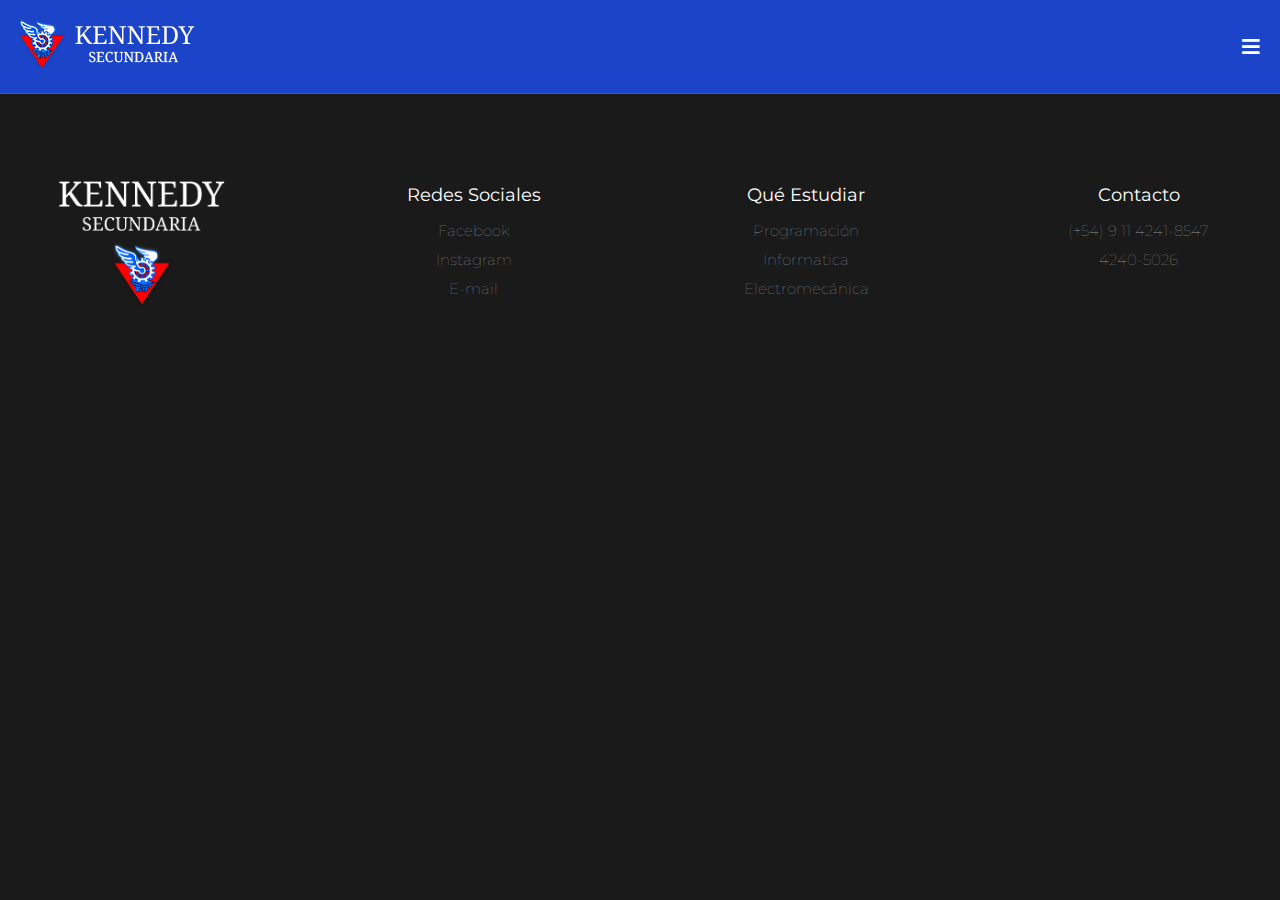
<file: index.html>
<!DOCTYPE html>
<html lang="es" dir="ltr">
 <head>
   <meta charset="utf-8">
   <meta name="viewport" content="width=device-width, initial-scale=1.0">
   <title>John F. Kennedy</title>
   <link rel="icon" href="img/logo0.png">
   <link rel="stylesheet" href="general.css">
   <link rel="stylesheet" href="https://cdnjs.cloudflare.com/ajax/libs/font-awesome/5.15.1/css/all.min.css">
   <script src="https://cdnjs.cloudflare.com/ajax/libs/jquery/3.5.1/jquery.min.js" charset="utf-8"></script>
 </head>
 <body>
    <header>
        <div class="menu-btn">
            <div class="menu-img">
              <img src="img/logo.png" alt="">
            </div>
            <i class="fas fa-bars"></i>
            
          </div>
          <div class="side-bar">
            <div class="close-btn">
              <i class="fas fa-times"></i>
            </div>
            <div class="menu">
              <div class="item"><a href="#"><i class="fas fa-desktop"></i>Inicio</a></div>
              <div class="item">
                <a class="sub-btn"><i class="fas fa-table"></i>Especialidades<i class="fas fa-angle-right dropdown"></i></a>
                <div class="sub-menu">
                  <a href="Especialidades/programacion/programacion.html" class="sub-item">Programación</a>
                  <a href="Especialidades/informatica/informatica.html" class="sub-item">Informatica</a>
                  <a href="Especialidades/electromecanica/electro.html" class="sub-item">Electromecánica</a>
                </div>
              </div>
              <div class="item"><a href="#"><i class="fa fa-comments"></i>Foro</a></div>
              <div class="item"><a href="#"><i class="fa fa-folder-open"></i>Biblioteca</a></div>
              <div class="item">
                <a class="sub-btn"><i class="fa fa-university"></i>Escuela<i class="fas fa-angle-right dropdown"></i></a>
                <div class="sub-menu">
                  <a href="Historia/historia.html" class="sub-item">Historia</a>
                  <a href="Galeria/galeria.html" class="sub-item">Galeria</a>
                </div>
              </div>
              <div class="item"><a href="#"><i class="fa fa-user"></i>Conctacto</a></div>
            </div>
          </div>
    </header>

   <section class="main">
   
   </section>


   <footer class="footer">
      <div class="footer__conteiner">
        <div class="footer__box">
          <figure class="footer__contimg">
              <img class="footer__img" src="img/logo1.png">
          </figure>
      </div>
        <div class="footer__box">
            <h2 class="footer__h2">Redes Sociales</h2>
            <ul class="footer__ul">
                <li class="footer__1er-item"><a href="https://www.facebook.com/profile.php?id=100000755543895" target="_blank">Facebook</a></li>
                <li class="footer__1er-item"><a href="https://www.instagram.com/escuelatecnica5lanus/?next=%2F" target="_blank">Instagram</a></li>
                <li class="footer__1er-item"><a href="https://mail.google.com/mail/u/0/#inbox?compose=GTvVlcRzBzDMLffdnFrgKFlGmqBpmkfHbDkljwwWdmxXZnVbXXJRNLxTzbDCktZJPdmXlwMdFXWxH" target="_blank">E-mail</a></li>
            </ul>
        </div>
        <div class="footer__box">
          <h2 class="footer__h2">Qué Estudiar</h2>
          <ul class="footer__ul">
              <li class="footer__1er-item"><a href="Especialidades/programacion/programacion.html" target="_blank">Programación</a></li>
              <li class="footer__1er-item"><a href="https://www.instagram.com/escuelatecnica5lanus/?next=%2F" target="_blank">Informatica</a></li>
              <li class="footer__1er-item"><a href="https://mail.google.com/mail/u/0/#inbox?compose=GTvVlcRzBzDMLffdnFrgKFlGmqBpmkfHbDkljwwWdmxXZnVbXXJRNLxTzbDCktZJPdmXlwMdFXWxH" target="_blank">Electromecánica</a></li>
          </ul>
      </div>
        <div class="footer__box">
            <h2 class="footer__h2">Contacto</h2>
            <ul class="footer__ul">
              <li class="footer__2do-item"><a href="#">(+54) 9 11 4241-8547</a></li>
               <li class="footer__2do-item"><a href="#">4240-5026</a></li>
            </ul>
        </div>
      </div>
   </footer>

   <script type="text/javascript">
   $(document).ready(function(){
     //jquery for toggle sub menus
     $('.sub-btn').click(function(){
       $(this).next('.sub-menu').slideToggle();
       $(this).find('.dropdown').toggleClass('rotate');
     });

     //jquery for expand and collapse the sidebar
     $('.menu-btn').click(function(){
       $('.side-bar').addClass('active');
       $('.menu-btn').css("visibility", "visible");
     });

     $('.close-btn').click(function(){
       $('.side-bar').removeClass('active');
       $('.menu-btn').css("visibility", "visible");
     });
   });
   </script>
 </body>
</html>
</file>
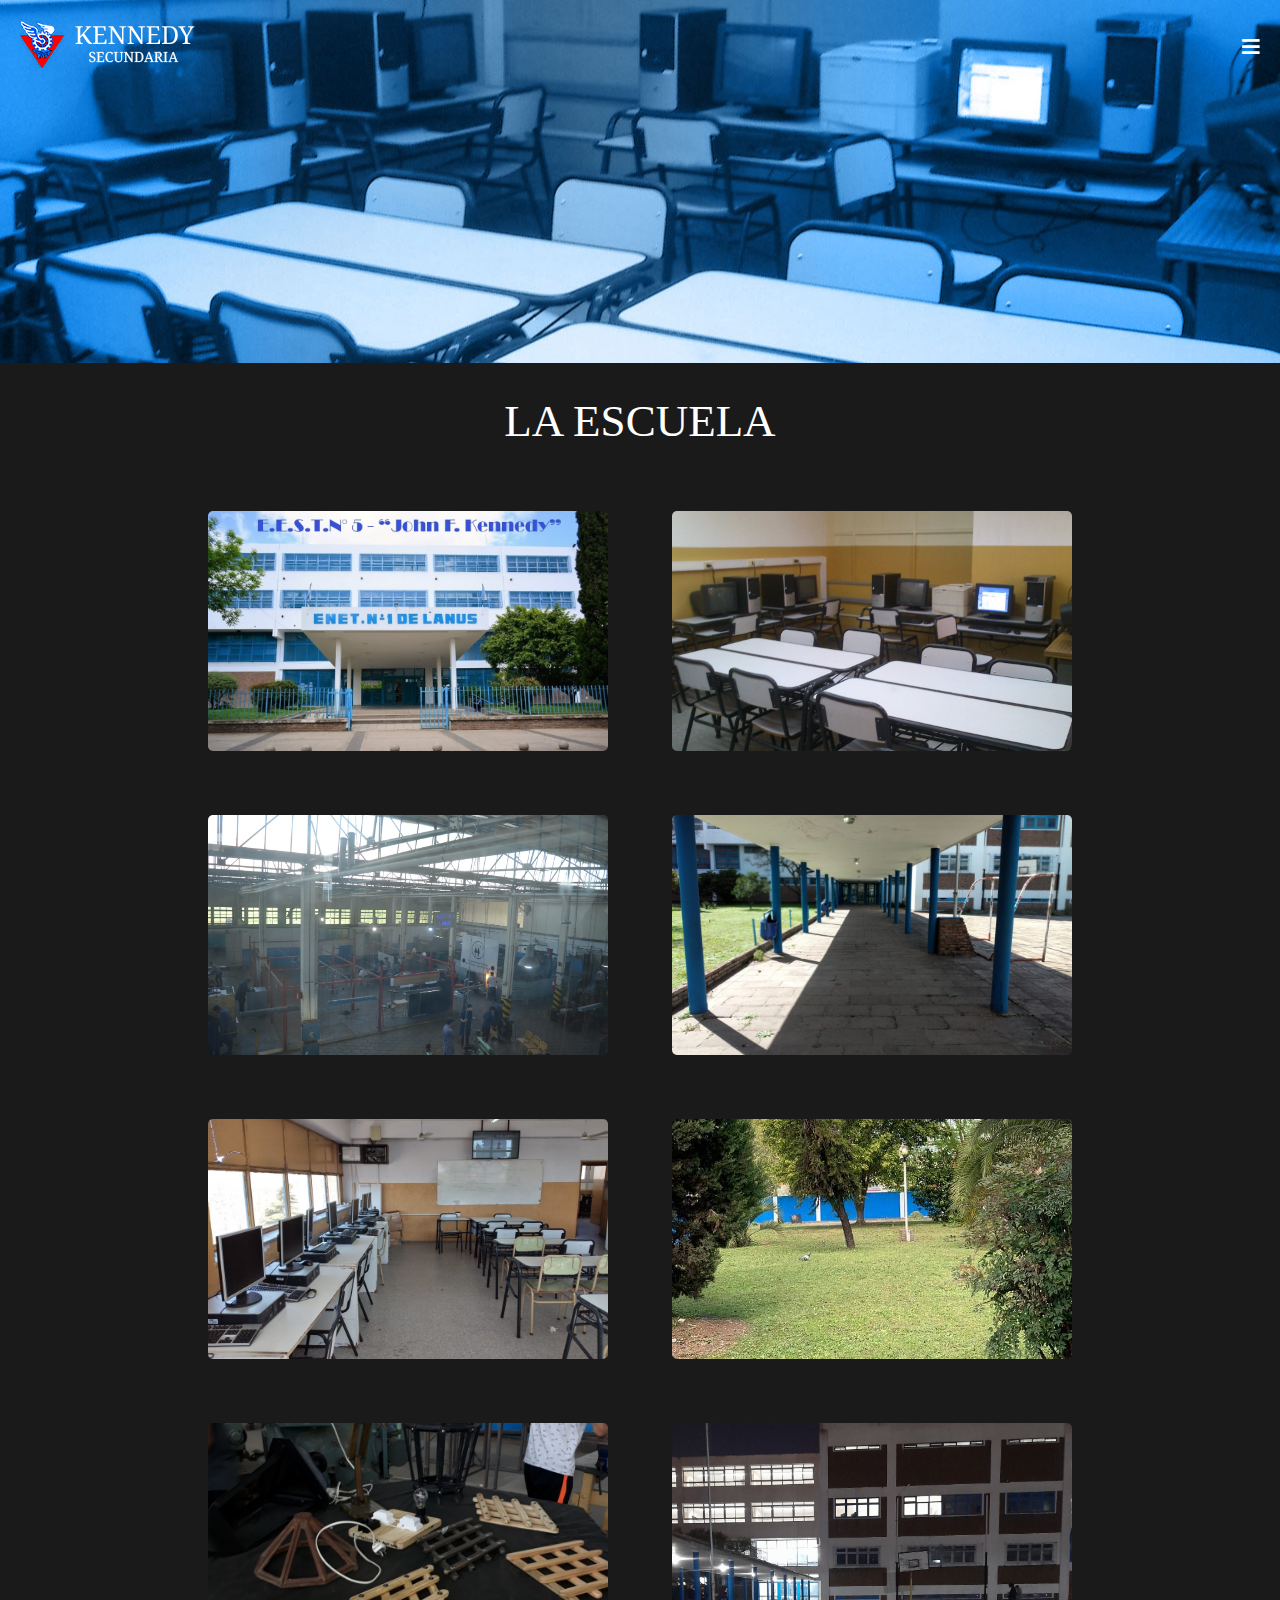
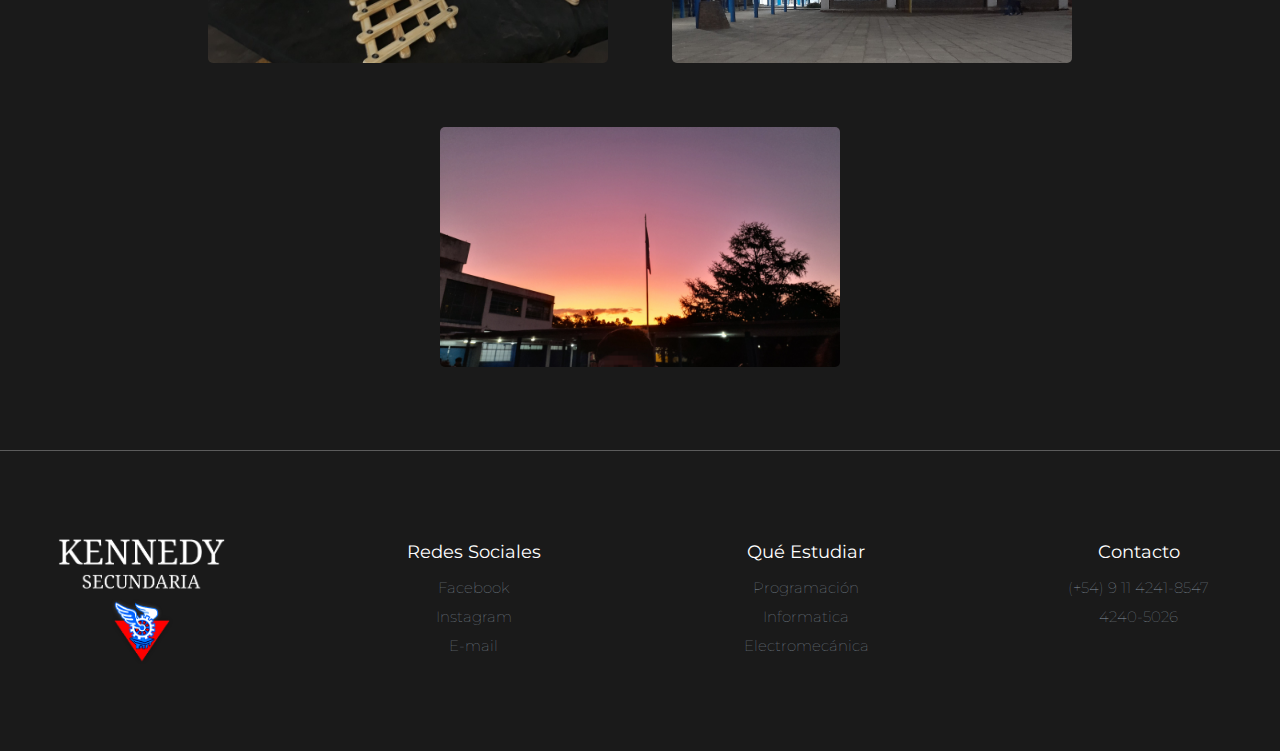
<file: Galeria/galeria.html>
<!DOCTYPE html>
<html lang="es" dir="ltr">
 <head>
   <meta charset="utf-8">
   <meta name="viewport" content="width=device-width, initial-scale=1.0">
   <title>John F. Kennedy</title>
   <link rel="icon" href="../img/logo0.png">
   <link rel="stylesheet" href="../general.css">
   <link rel="stylesheet" href="../css/galeria.css">
   <link rel="stylesheet" href="https://cdnjs.cloudflare.com/ajax/libs/font-awesome/5.15.1/css/all.min.css">
   <script src="https://cdnjs.cloudflare.com/ajax/libs/jquery/3.5.1/jquery.min.js" charset="utf-8"></script>
 </head>
 <body>
    <header>
        <div class="menu-btn" id="menu-img">
          <div class="menu-img">
            <img src="../img/logo.png" alt="">
          </div>
          <i class="fas fa-bars"></i>
          </div>
          <div class="side-bar">
            <div class="close-btn">
              <i class="fas fa-times"></i>
            </div>
            <div class="menu">
              <div class="item"><a href="../index.html"><i class="fas fa-desktop"></i>Inicio</a></div>
              <div class="item">
                <a class="sub-btn"><i class="fas fa-table"></i>Especialidades<i class="fas fa-angle-right dropdown"></i></a>
                <div class="sub-menu">
                  <a href="../Especialidades/programacion/programacion.html" class="sub-item">Programación</a>
                  <a href="../Especialidades/informatica/informatica.html" class="sub-item">Informatica</a>
                  <a href="../Especialidades/electromecanica/electro.html" class="sub-item">Electromecánica</a>
                </div>
              </div>
              <div class="item"><a href="#"><i class="fa fa-comments"></i>Foro</a></div>
              <div class="item"><a href="../biblioteca/biblioteca.html"><i class="fa fa-folder-open"></i>Biblioteca</a></div>
              <div class="item">
                <a class="sub-btn"><i class="fa fa-university"></i>Escuela<i class="fas fa-angle-right dropdown"></i></a>
                <div class="sub-menu">
                  <a href="../Historia/historia.html" class="sub-item">Historia</a>
                  <a href="../Galeria/galeria.html" class="sub-item">Galeria</a>
                </div>
              </div>
              <div class="item"><a href="#"><i class="fa fa-user"></i>Conctacto</a></div>
            </div>
          </div>
          <div class="sub-header">
            <h1 class="title-tec scroll-text">GALERIA DE FOTOS</h1>
          </div>
    </header>
    <section>
        <div class="container">
            <div class="heading">
              <h3 class="title-h3">LA ESCUELA</h3>
            </div>   
            <div class="container-img">
                <div class="img">
                    <img src="fotos-gale/0.jpeg" alt="">
                </div>
                <div class="img">
                    <img src="fotos-gale/1.jpeg" alt="">
                </div>
                <div class="img">
                    <img src="fotos-gale/2.jpeg" alt="">
                </div>
                <div class="img">
                    <img src="fotos-gale/3.jpeg" alt="">
                </div>
                <div class="img">
                    <img src="fotos-gale/4.jpeg" alt="">
                </div>
                <div class="img">
                    <img src="fotos-gale/5.jpeg" alt="">
                </div>
                <div class="img">
                    <img src="fotos-gale/6.jpeg" alt="">
                </div>
                <div class="img">
                    <img src="fotos-gale/7.jpg" alt="">
                </div>
                <div class="img">
                    <img src="fotos-gale/8.jpg" alt="">
            </div>
            </div>     
        </div>
   </section> 
    


   <footer class="footer">
      <div class="footer__conteiner">
        <div class="footer__box">
          <figure class="footer__contimg">
              <img class="footer__img" src="../img/logo1.png">
          </figure>
      </div>
        <div class="footer__box">
            <h2 class="footer__h2">Redes Sociales</h2>
            <ul class="footer__ul">
                <li class="footer__1er-item"><a href="https://www.facebook.com/profile.php?id=100000755543895" target="_blank">Facebook</a></li>
                <li class="footer__1er-item"><a href="https://www.instagram.com/escuelatecnica5lanus/?next=%2F" target="_blank">Instagram</a></li>
                <li class="footer__1er-item"><a href="https://mail.google.com/mail/u/0/#inbox?compose=GTvVlcRzBzDMLffdnFrgKFlGmqBpmkfHbDkljwwWdmxXZnVbXXJRNLxTzbDCktZJPdmXlwMdFXWxH" target="_blank">E-mail</a></li>
            </ul>
        </div>
        <div class="footer__box">
          <h2 class="footer__h2">Qué Estudiar</h2>
          <ul class="footer__ul">
              <li class="footer__1er-item"><a href="../Especialidades/programacion/programacion.html" target="_blank">Programación</a></li>
              <li class="footer__1er-item"><a href="../Especialidades/informatica/informatica.html" target="_blank">Informatica</a></li>
              <li class="footer__1er-item"><a href="../Especialidades/electromecanica/electro.html" target="_blank">Electromecánica</a></li>
          </ul>
      </div>
        <div class="footer__box">
            <h2 class="footer__h2">Contacto</h2>
            <ul class="footer__ul">
              <li class="footer__2do-item"><a href="#">(+54) 9 11 4241-8547</a></li>
               <li class="footer__2do-item"><a href="#">4240-5026</a></li>
            </ul>
        </div>
      </div>
   </footer>

   <script type="text/javascript">
   $(document).ready(function(){
     //jquery for toggle sub menus
     $('.sub-btn').click(function(){
       $(this).next('.sub-menu').slideToggle();
       $(this).find('.dropdown').toggleClass('rotate');
     });

     //jquery for expand and collapse the sidebar
     $('.menu-btn').click(function(){
       $('.side-bar').addClass('active');
       $('.menu-btn').css("visibility", "visible");
     });

     $('.close-btn').click(function(){
       $('.side-bar').removeClass('active');
       $('.menu-btn').css("visibility", "visible");
     });
   });
   </script>
 </body>
</html>
</file>
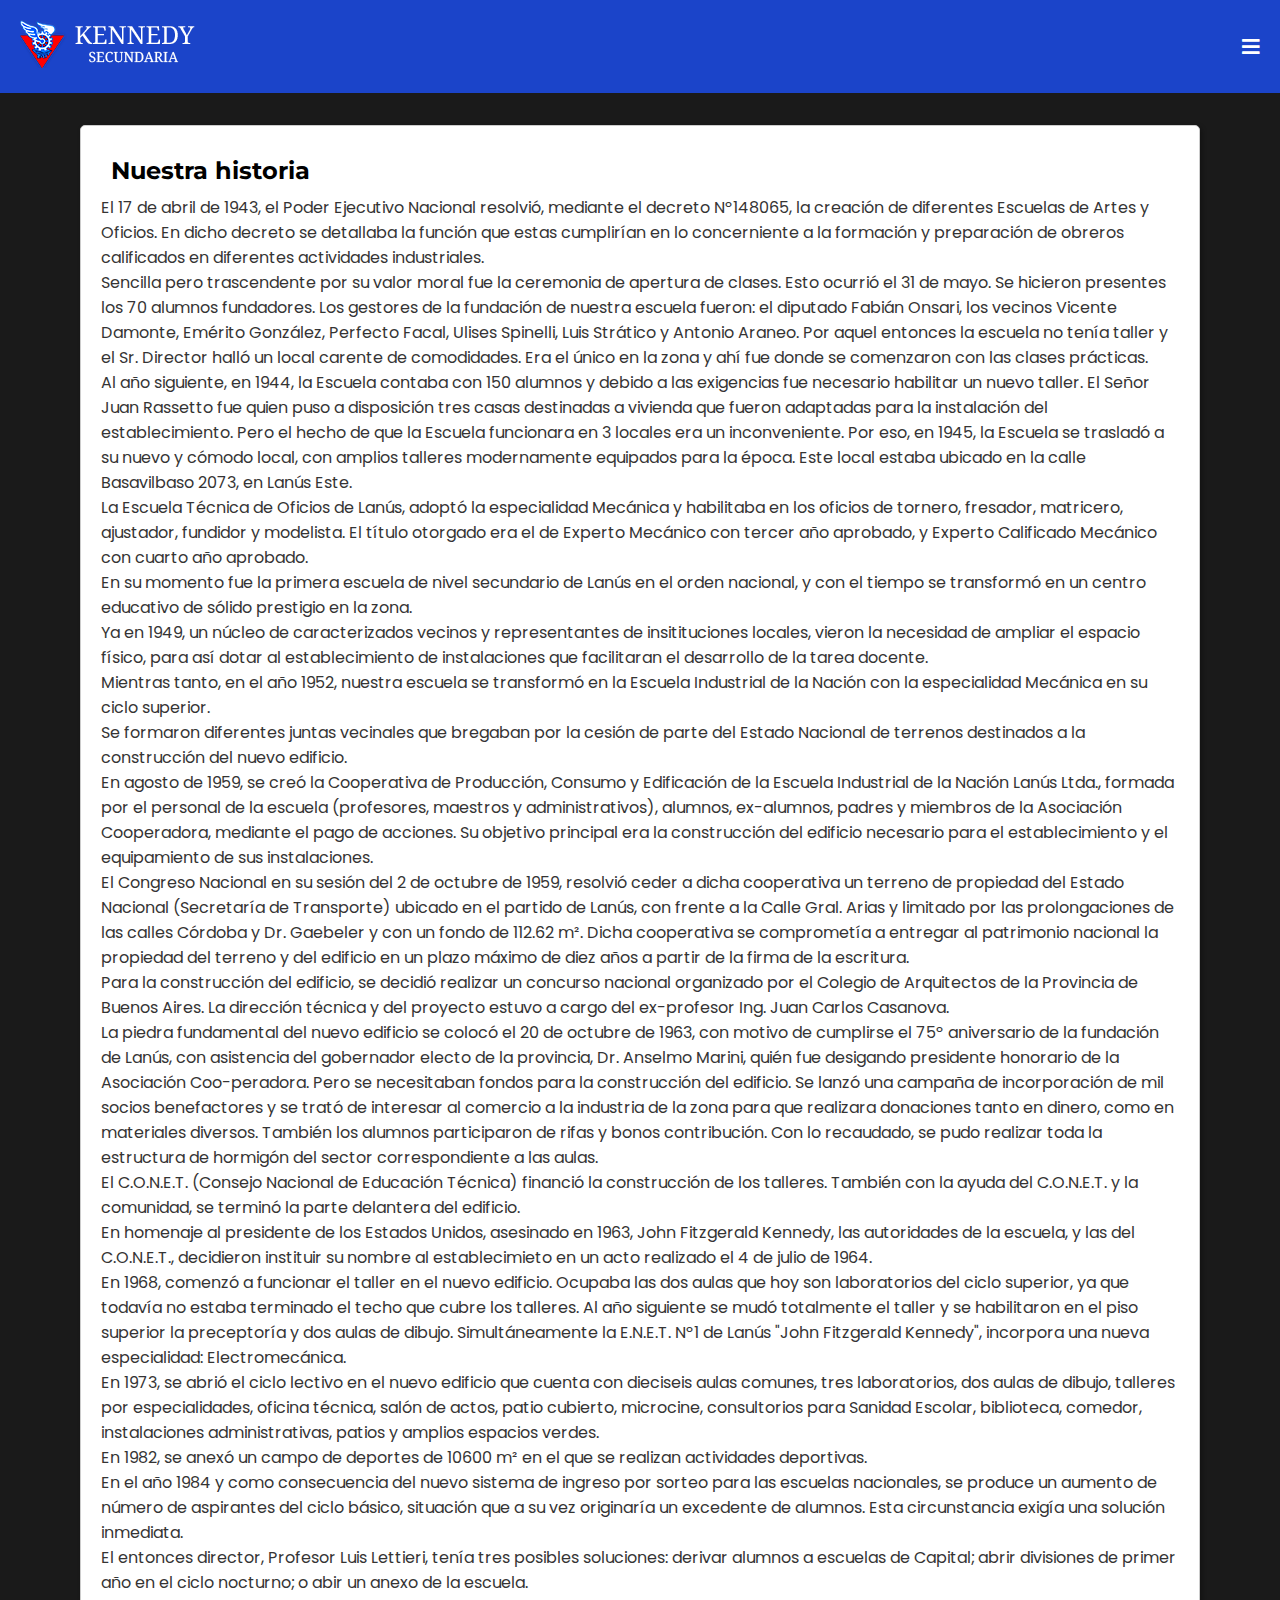
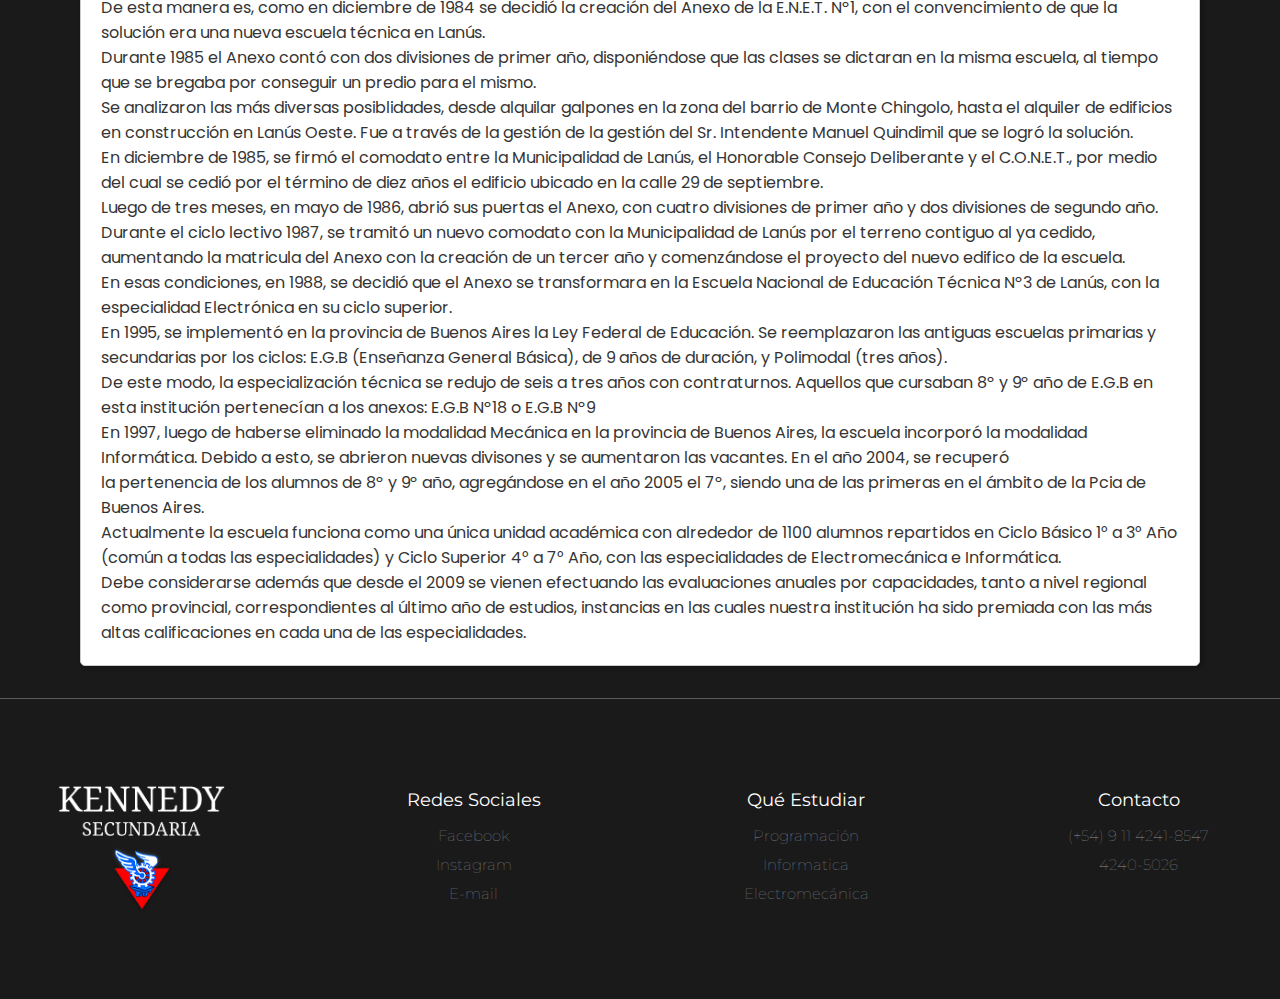
<file: Historia/historia.html>
<!DOCTYPE html>
<html lang="es" dir="ltr">
 <head>
   <meta charset="utf-8">
   <meta name="viewport" content="width=device-width, initial-scale=1.0">
   <title>John F. Kennedy</title>
   <link rel="stylesheet" href="../general.css">
   <link rel="stylesheet" href="../css/historia.css">
   <link rel="stylesheet" href="https://cdnjs.cloudflare.com/ajax/libs/font-awesome/5.15.1/css/all.min.css">
   <script src="https://cdnjs.cloudflare.com/ajax/libs/jquery/3.5.1/jquery.min.js" charset="utf-8"></script>
 </head>
 <body>
    <header>
        <div class="menu-btn">
          <div class="menu-img">
            <img src="../img/logo.png" alt="">
          </div>
          <i class="fas fa-bars"></i>
          </div>
          <div class="side-bar">
            <div class="close-btn">
              <i class="fas fa-times"></i>
            </div>
            <div class="menu">
              <div class="item"><a href="../index.html"><i class="fas fa-desktop"></i>Inicio</a></div>
              <div class="item">
                <a class="sub-btn"><i class="fas fa-table"></i>Especialidades<i class="fas fa-angle-right dropdown"></i></a>
                <div class="sub-menu">
                  <a href="../Especialidades/programacion/programacion.html" class="sub-item">Programación</a>
                  <a href="../Especialidades/informatica/informatica.html" class="sub-item">Informatica</a>
                  <a href="../Especialidades/electromecanica/electro.html" class="sub-item">Electromecánica</a>
                </div>
              </div>
              <div class="item"><a href="#"><i class="fa fa-comments"></i>Foro</a></div>
              <div class="item"><a href="../biblioteca/biblioteca.html"><i class="fa fa-folder-open"></i>Biblioteca</a></div>
              <div class="item">
                <a class="sub-btn"><i class="fa fa-university"></i>Escuela<i class="fas fa-angle-right dropdown"></i></a>
                <div class="sub-menu">
                  <a href="#" class="sub-item">Historia</a>
                  <a href="../Galeria/galeria.html" class="sub-item">Galeria</a>
                </div>
              </div>
              <div class="item"><a href="#"><i class="fa fa-user"></i>Conctacto</a></div>
            </div>
          </div>
    </header>

   <section class="main">
    <div class="card">
        <div class="card-info">
          <h2>Nuestra historia</h2>
          <p>El 17 de abril de 1943, el Poder Ejecutivo Nacional resolvió, mediante el decreto
            Nº148065, la creación de diferentes Escuelas de Artes y Oficios. En dicho decreto se
            detallaba la función que estas cumplirían en lo concerniente a la formación y
            preparación de obreros calificados en diferentes actividades industriales.</p>
          <p>Sencilla pero trascendente por su valor moral fue la ceremonia de apertura de clases.
            Esto ocurrió el 31 de mayo. Se hicieron presentes los 70 alumnos fundadores. Los
            gestores de la fundación de nuestra escuela fueron: el diputado Fabián Onsari, los
            vecinos Vicente Damonte, Emérito González, Perfecto Facal, Ulises Spinelli, Luis
            Strático y Antonio Araneo. Por aquel entonces la escuela no tenía taller y el Sr.
            Director halló un local carente de comodidades. Era el único en la zona y ahí fue
            donde se comenzaron con las clases prácticas.</p>
          <p>Al año siguiente, en 1944, la Escuela contaba con 150 alumnos y debido a las
            exigencias fue necesario habilitar un nuevo taller. El Señor Juan Rassetto fue quien
            puso a disposición tres casas destinadas a vivienda que fueron adaptadas para la
            instalación del establecimiento. Pero el hecho de que la Escuela funcionara en 3
            locales era un inconveniente. Por eso, en 1945, la Escuela se trasladó a su nuevo y
            cómodo local, con amplios talleres modernamente equipados para la época. Este local
            estaba ubicado en la calle Basavilbaso 2073, en Lanús Este.
            </p>
          <p>La Escuela Técnica de Oficios de Lanús, adoptó la especialidad Mecánica y habilitaba
            en los oficios de tornero, fresador, matricero, ajustador, fundidor y modelista. El título
            otorgado era el de Experto Mecánico con tercer año aprobado, y Experto Calificado
            Mecánico con cuarto año aprobado.</p>
          <p>En su momento fue la primera escuela de nivel secundario de Lanús en el orden
            nacional, y con el tiempo se transformó en un centro educativo de sólido prestigio en
            la zona.</p>
          <p>Ya en 1949, un núcleo de caracterizados vecinos y representantes de insitituciones
            locales, vieron la necesidad de ampliar el espacio físico, para así dotar al
            establecimiento de instalaciones que facilitaran el desarrollo de la tarea docente.
            </p>
          <p>Mientras tanto, en el año 1952, nuestra escuela se transformó en la Escuela Industrial
            de la Nación con la especialidad Mecánica en su ciclo superior.</p>
          <p>Se formaron diferentes juntas vecinales que bregaban por la cesión de parte del
            Estado Nacional de terrenos destinados a la construcción del nuevo edificio.
            </p>
          <p>En agosto de 1959, se creó la Cooperativa de Producción, Consumo y Edificación de la
            Escuela Industrial de la Nación Lanús Ltda., formada por el personal de la escuela
            (profesores, maestros y administrativos), alumnos, ex-alumnos, padres y miembros de
            la Asociación Cooperadora, mediante el pago de acciones. Su objetivo principal era la
            construcción del edificio necesario para el establecimiento y el equipamiento de sus
            instalaciones.</p>
          <p>El Congreso Nacional en su sesión del 2 de octubre de 1959, resolvió ceder a dicha
            cooperativa un terreno de propiedad del Estado Nacional (Secretaría de Transporte)
            ubicado en el partido de Lanús, con frente a la Calle Gral. Arias y limitado por las
            prolongaciones de las calles Córdoba y Dr. Gaebeler y con un fondo de 112.62 m².
            Dicha cooperativa se comprometía a entregar al patrimonio nacional la propiedad del
            terreno y del edificio en un plazo máximo de diez años a partir de la firma de la
            escritura.
            </p>
          <p>Para la construcción del edificio, se decidió realizar un concurso nacional organizado
            por el Colegio de Arquitectos de la Provincia de Buenos Aires. La dirección técnica y
            del proyecto estuvo a cargo del ex-profesor Ing. Juan Carlos Casanova.</p>
          <p>La piedra fundamental del nuevo edificio se colocó el 20 de octubre de 1963, con
            motivo de cumplirse el 75º aniversario de la fundación de Lanús, con asistencia del
            gobernador electo de la provincia, Dr. Anselmo Marini, quién fue desigando presidente
            honorario de la Asociación Coo-peradora. Pero se necesitaban fondos para la
            construcción del edificio. Se lanzó una campaña de incorporación de mil socios
            benefactores y se trató de interesar al comercio a la industria de la zona para que
            realizara donaciones tanto en dinero, como en materiales diversos. También los
            alumnos participaron de rifas y bonos contribución. Con lo recaudado, se pudo
            realizar toda la estructura de hormigón del sector correspondiente a las aulas.</p>
          <p>El C.O.N.E.T. (Consejo Nacional de Educación Técnica) financió la construcción de los
            talleres. También con la ayuda del C.O.N.E.T. y la comunidad, se terminó la parte
            delantera del edificio.
            </p>
          <p>En homenaje al presidente de los Estados Unidos, asesinado en 1963, John Fitzgerald
            Kennedy, las autoridades de la escuela, y las del C.O.N.E.T., decidieron instituir su
            nombre al establecimieto en un acto realizado el 4 de julio de 1964.
            </p>
          <p>En 1968, comenzó a funcionar el taller en el nuevo edificio. Ocupaba las dos aulas
            que hoy son laboratorios del ciclo superior, ya que todavía no estaba terminado el
            techo que cubre los talleres. Al año siguiente se mudó totalmente el taller y se
            habilitaron en el piso superior la preceptoría y dos aulas de dibujo. Simultáneamente
            la E.N.E.T. Nº1 de Lanús "John Fitzgerald Kennedy", incorpora una nueva especialidad:
            Electromecánica.
            </p>
          <p>En 1973, se abrió el ciclo lectivo en el nuevo edificio que cuenta con dieciseis aulas
            comunes, tres laboratorios, dos aulas de dibujo, talleres por especialidades, oficina
            técnica, salón de actos, patio cubierto, microcine, consultorios para Sanidad Escolar,
            biblioteca, comedor, instalaciones administrativas, patios y amplios espacios verdes.</p>
          <p>En 1982, se anexó un campo de deportes de 10600 m² en el que se realizan
            actividades deportivas.
            </p>
          <p>En el año 1984 y como consecuencia del nuevo sistema de ingreso por sorteo para las
            escuelas nacionales, se produce un aumento de número de aspirantes del ciclo
            básico, situación que a su vez originaría un excedente de alumnos. Esta circunstancia
            exigía una solución inmediata.
            </p>
          <p>El entonces director, Profesor Luis Lettieri, tenía tres posibles soluciones: derivar
            alumnos a escuelas de Capital; abrir divisiones de primer año en el ciclo nocturno; o
            abir un anexo de la escuela.</p>
          <p>De esta manera es, como en diciembre de 1984 se decidió la creación del Anexo de la
            E.N.E.T. Nº1, con el convencimiento de que la solución era una nueva escuela técnica
            en Lanús.</p>
          <p>Durante 1985 el Anexo contó con dos divisiones de primer año, disponiéndose que las
            clases se dictaran en la misma escuela, al tiempo que se bregaba por conseguir un
            predio para el mismo.</p>
          <p>Se analizaron las más diversas posiblidades, desde alquilar galpones en la zona del
            barrio de Monte Chingolo, hasta el alquiler de edificios en construcción en Lanús
            Oeste. Fue a través de la gestión de la gestión del Sr. Intendente Manuel Quindimil
            que se logró la solución.
            </p>
          <p>En diciembre de 1985, se firmó el comodato entre la Municipalidad de Lanús, el
            Honorable Consejo Deliberante y el C.O.N.E.T., por medio del cual se cedió por el
            término de diez años el edificio ubicado en la calle 29 de septiembre.
            </p>
          <p>Luego de tres meses, en mayo de 1986, abrió sus puertas el Anexo, con cuatro
            divisiones de primer año y dos divisiones de segundo año.</p>
          <p>Durante el ciclo lectivo 1987, se tramitó un nuevo comodato con la Municipalidad de
            Lanús por el terreno contiguo al ya cedido, aumentando la matricula del Anexo con la
            creación de un tercer año y comenzándose el proyecto del nuevo edifico de la
            escuela.</p>
          <p>En esas condiciones, en 1988, se decidió que el Anexo se transformara en la Escuela
            Nacional de Educación Técnica Nº3 de Lanús, con la especialidad Electrónica en su
            ciclo superior.</p>
          <p>En 1995, se implementó en la provincia de Buenos Aires la Ley Federal de Educación.
            Se reemplazaron las antiguas escuelas primarias y secundarias por los ciclos: E.G.B
            (Enseñanza General Básica), de 9 años de duración, y Polimodal (tres años).
            </p>
          <p>De este modo, la especialización técnica se redujo de seis a tres años con
            contraturnos. Aquellos que cursaban 8º y 9º año de E.G.B en esta institución
            pertenecían a los anexos: E.G.B Nº18 o E.G.B Nº9</p>
          <p>En 1997, luego de haberse eliminado la modalidad Mecánica en la provincia de
            Buenos Aires, la escuela incorporó la modalidad Informática. Debido a esto, se
            abrieron nuevas divisones y se aumentaron las vacantes. En el año 2004, se recuperó</p>
          <p>la pertenencia de los alumnos de 8º y 9º año, agregándose en el año 2005 el 7º,
            siendo una de las primeras en el ámbito de la Pcia de Buenos Aires.</p>
          <p>Actualmente la escuela funciona como una única unidad académica con alrededor de
            1100 alumnos repartidos en Ciclo Básico 1° a 3° Año (común a todas las
            especialidades) y Ciclo Superior 4° a 7° Año, con las especialidades de
            Electromecánica e Informática.
            </p>
          <p>Debe considerarse además que desde el 2009 se vienen efectuando las evaluaciones
            anuales por capacidades, tanto a nivel regional como provincial, correspondientes al
            último año de estudios, instancias en las cuales nuestra institución ha sido premiada
            con las más altas calificaciones en cada una de las especialidades.
            </p>
        </div>
      </div>
      
   </section>


   <footer class="footer">
      <div class="footer__conteiner">
        <div class="footer__box">
          <figure class="footer__contimg">
              <img class="footer__img" src="../img/logo1.png">
          </figure>
      </div>
        <div class="footer__box">
            <h2 class="footer__h2">Redes Sociales</h2>
            <ul class="footer__ul">
                <li class="footer__1er-item"><a href="https://www.facebook.com/profile.php?id=100000755543895" target="_blank">Facebook</a></li>
                <li class="footer__1er-item"><a href="https://www.instagram.com/escuelatecnica5lanus/?next=%2F" target="_blank">Instagram</a></li>
                <li class="footer__1er-item"><a href="https://mail.google.com/mail/u/0/#inbox?compose=GTvVlcRzBzDMLffdnFrgKFlGmqBpmkfHbDkljwwWdmxXZnVbXXJRNLxTzbDCktZJPdmXlwMdFXWxH" target="_blank">E-mail</a></li>
            </ul>
        </div>
        <div class="footer__box">
          <h2 class="footer__h2">Qué Estudiar</h2>
          <ul class="footer__ul">
            <li class="footer__1er-item"><a href="../Especialidades/programacion/programacion.html" target="_blank">Programación</a></li>
            <li class="footer__1er-item"><a href="../Especialidades/informatica/informatica.html" target="_blank">Informatica</a></li>
            <li class="footer__1er-item"><a href="../Especialidades/electromecanica/electro.html" target="_blank">Electromecánica</a></li>
          </ul>
      </div>
        <div class="footer__box">
            <h2 class="footer__h2">Contacto</h2>
            <ul class="footer__ul">
              <li class="footer__2do-item"><a href="#">(+54) 9 11 4241-8547</a></li>
               <li class="footer__2do-item"><a href="#">4240-5026</a></li>
            </ul>
        </div>
      </div>
    </footer>

   <script type="text/javascript">
   $(document).ready(function(){
     //jquery for toggle sub menus
     $('.sub-btn').click(function(){
       $(this).next('.sub-menu').slideToggle();
       $(this).find('.dropdown').toggleClass('rotate');
     });

     //jquery for expand and collapse the sidebar
     $('.menu-btn').click(function(){
       $('.side-bar').addClass('active');
       $('.menu-btn').css("visibility", "visible");
     });

     $('.close-btn').click(function(){
       $('.side-bar').removeClass('active');
       $('.menu-btn').css("visibility", "visible");
     });
   });
   </script>
 </body>
</html>
</file>
<file: general.css>
@import url('https://fonts.googleapis.com/css2?family=Poppins:wght@100;200;300;400;500;600;700;800;900&display=swap');
@import url('https://fonts.googleapis.com/css?family=Montserrat');

*{
 margin: 0;
 padding: 0;
 box-sizing: border-box;

}

body{
 min-height: 100vh;
 background-color: #1a1a1a;
}

/*MENU DE HAMBURGUESA*/

.side-bar{
  font-family: "Poppins", sans-serif;
  background: rgba(0, 0, 0, .3);
  backdrop-filter: blur(15px);
  width: 290px;
  height: 100vh;
  position: fixed;
  top: 0;
  right: -100%;
  overflow-y: auto;
  transition: 0.6s ease;
  transition-property: right;
 }
 
 .side-bar.active{
   z-index: 20;
   right: 0;
 }
 
 .side-bar .menu{
  width: 100%;
  margin-top: 80px;
 }
 
 .side-bar .menu .item{
  position: relative;
  cursor: pointer;
 }
 
 .side-bar .menu .item a{
  color: #fff;
  font-size: 16px;
  text-decoration: none;
  display: block;
  padding: 5px 30px;
  line-height: 60px;
 }
 
 .side-bar .menu .item a:hover{
  background: #2370ff;
  transition: 0.3s ease;
 }
 
 .side-bar .menu .item i{
  margin-right: 15px;
 }
 
 .side-bar .menu .item a .dropdown{
  position: absolute;
  right: 0;
  margin: 20px;
  transition: 0.3s ease;
 }
 
 .side-bar .menu .item .sub-menu{
  background: rgba(255, 255, 255, 0.1);
  display: none;
 }
 
 .side-bar .menu .item .sub-menu a{
  padding-left: 80px;
 }
 
 .rotate{
  transform: rotate(90deg);
 }
 
 .close-btn{
  position: absolute;
  color: #fff;
  font-size: 20px;
  right: 0;
  margin: 25px;
  cursor: pointer;
 }
 
 .menu-btn{
  background-color: rgb(27, 68, 201);
  color: #fff;
  font-size: 20px;
  padding: 20px;
  cursor: pointer;
  display: flex;
  justify-content: space-between;
  align-items: center;
 }

/*----------DESPLAZAMIENTO DEL TITULO DE TECNICATURA----------*/
.scroll-text {
  position: relative;
  left: -100%;
  animation: scrollEffect 1s forwards;
}

@keyframes scrollEffect {
  0% {
    left: -100%;
  }
  100% {
    left: 0%;
  }
}

.scroll-text.fixed {
  position: fixed;
  
}


/*SECTION  */


/*RESPONSIVE NAV NAR*/

@media (max-width: 900px){
 .main h1{
   font-size: 40px;
   line-height: 60px;
 }
}

/*-----------FOOTER--------------*/
.footer{
  bottom: 0;
  background-color: #1a1a1a;
  width: 100%;
  border-top: 1px solid #5c5c5c;
}
/* cajas de footer*/
.footer__conteiner{
  display: grid;
  margin: auto;
  max-width: 1300px;
  width: 100%;
  grid-template-columns: repeat(4, 1fr);
  grid-gap: 50px;
  padding: 30px 0;
  font-family: 'Montserrat', sans-serif;
}

.footer__box{
  height: 200px;
  color: #fff;
  text-align: center;
  min-width: 130px;
  flex-grow: 1;
  margin: 20px 0;
}
/*caja de img*/
.footer__contimg{
  width: 100%;
  height: 100%;
  display: flex;
  justify-content: center;
  align-items: center;
}
.footer__img{
  height: 217px;
  width: 190px;
  object-fit: contain;
}
.footer__h2{
  margin-top: 40px;
  font-weight: 400;
  font-size: 18px;
  padding-bottom: 10px;
}
.footer__ul{
  list-style: none;
  color: #8996a0;
  
}

.footer__2do-item a, .footer__1er-item a{
  display: inline-block;
  text-decoration: none;
  color: #8996a0;
  padding: 5px 0px;
  font-size: 15px;
  font-weight: 100;
}
.footer__2do-item a:hover, .footer__1er-item a:hover{
  color: #fff;
  border-bottom: 1px solid #fff;
  transition: .5s;
}

@media screen and (max-width: 800px){
  .footer__conteiner{
  width: 100%;
  grid-template-columns: repeat(1, 1fr);
  grid-gap: 30px;
  padding: 20px 0;
  min-width: 356px;
  }
  .footer__box{
    margin: 0;
    height: 180px;
  }
}
</file>
<file: css/galeria.css>
header{
    background: url(../img/fondo2Celes.jpg);
    background-position: 50%;
    background-size: cover;
}

.sub-header{
    /*background: linear-gradient(90deg, #0720ad, rgba(7, 18, 173, 0.6));*/
    min-height: 30vh;
    color: #ffffff;
}

#menu-img{
  background: none;
  /*background: linear-gradient(90deg,#0720ad,rgba(7, 18, 173, 0.6));*/
}

  .title-tec{
    font-weight: 600;
    font-family: 'Montserrat', sans-serif;
    font-size: 3rem;
    margin-left: 180px;
    padding-top: 100px;
    padding-left: 70px;
    text-shadow: 2px 2px 4px rgba(0, 0, 0, 0.5);
  }
/*----------GALERIAD DE FOTOS---------*/
.container .heading{
    font-size: 48px;
    margin: 32px 0;
    color: #fff;
    text-align: center;
}
.container-img{
    display: flex;
    justify-content: center;
    flex-wrap: wrap;
    margin-bottom: 4%;
}
.container-img .img{
    height: 15rem;
    width: 25rem;
    margin: 32px;
    overflow: hidden;
    border-radius: 5px;
}
.container-img .img img{
    height: 100%;
    width: 100%;
    object-fit: cover;
    outline: none;
    cursor: pointer;
    transition: transform 0.3s ease-in-out;

}
.container-img .img img:hover{
    filter: opacity(0.9);
    transform: scale(1.04);
}

@media (max-width: 768px) {
  .title-tec{
    font-size: 30px;
    margin: 10px;
    padding-left: 0;
    text-align: center;
  } 
}
@media (max-width: 915px) {
  .title-tec{
    margin-left: 70px;
    margin-right: 70px;
    text-align: center;
    padding-left: 0;
  }
}
.title-h3{
  text-align: center;
  margin: 5px;
  font-weight: 500;
  font-size: 45px;
}
</file>
<file: css/historia.css>
.card {
  border: 1px solid #ccc;
  border-radius: 5px;
  box-shadow: 2px 2px 5px rgba(0, 0, 0, 0.3);
  overflow: hidden;
  background-color: #fff;
  margin: 2em 5em;
}

.card-info {
  padding: 20px;
}

.card-info h2 {
  margin-top: 0;
  font-family: 'Montserrat', sans-serif;
  margin: 10px;
}

.card-info p {
  color: #353434;
  font-family: "Poppins", sans-serif;
}

@media (max-width: 915px) {
  .card{
    margin: 1em;
  }
}
</file>
